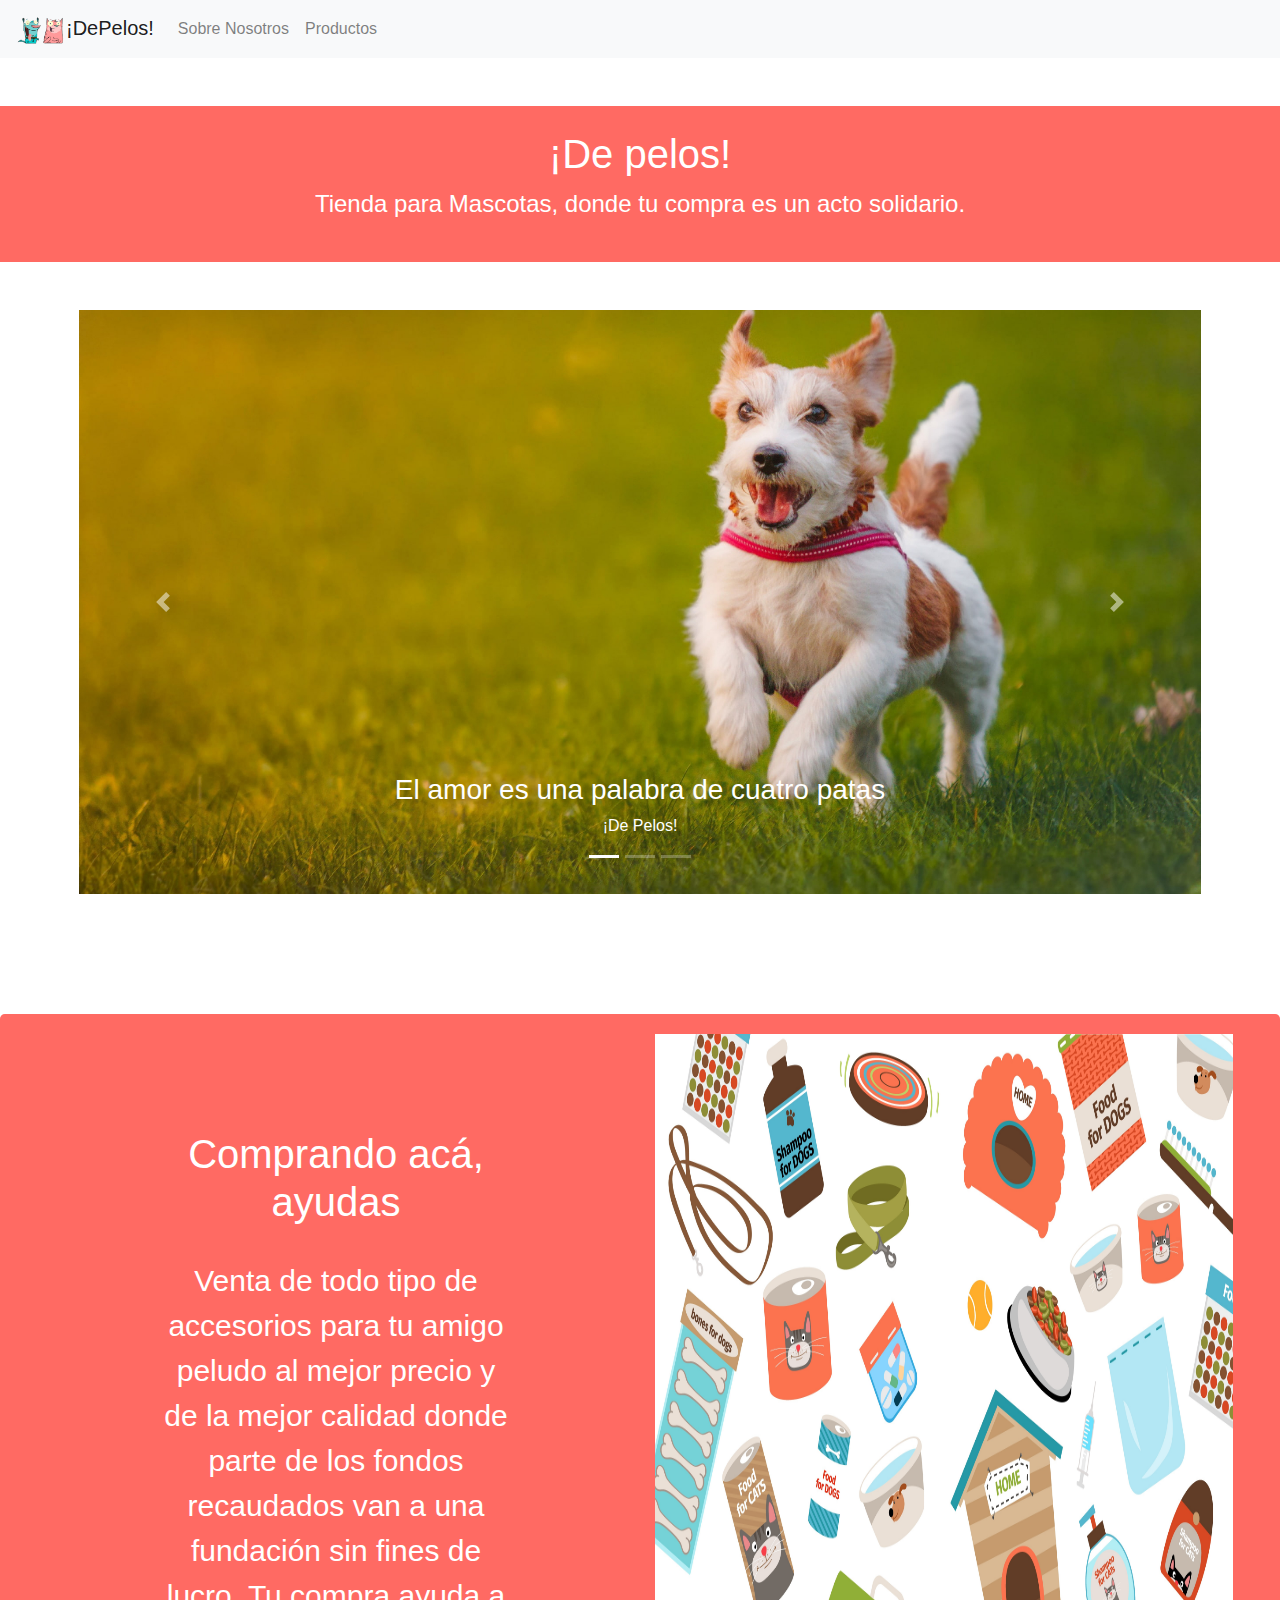
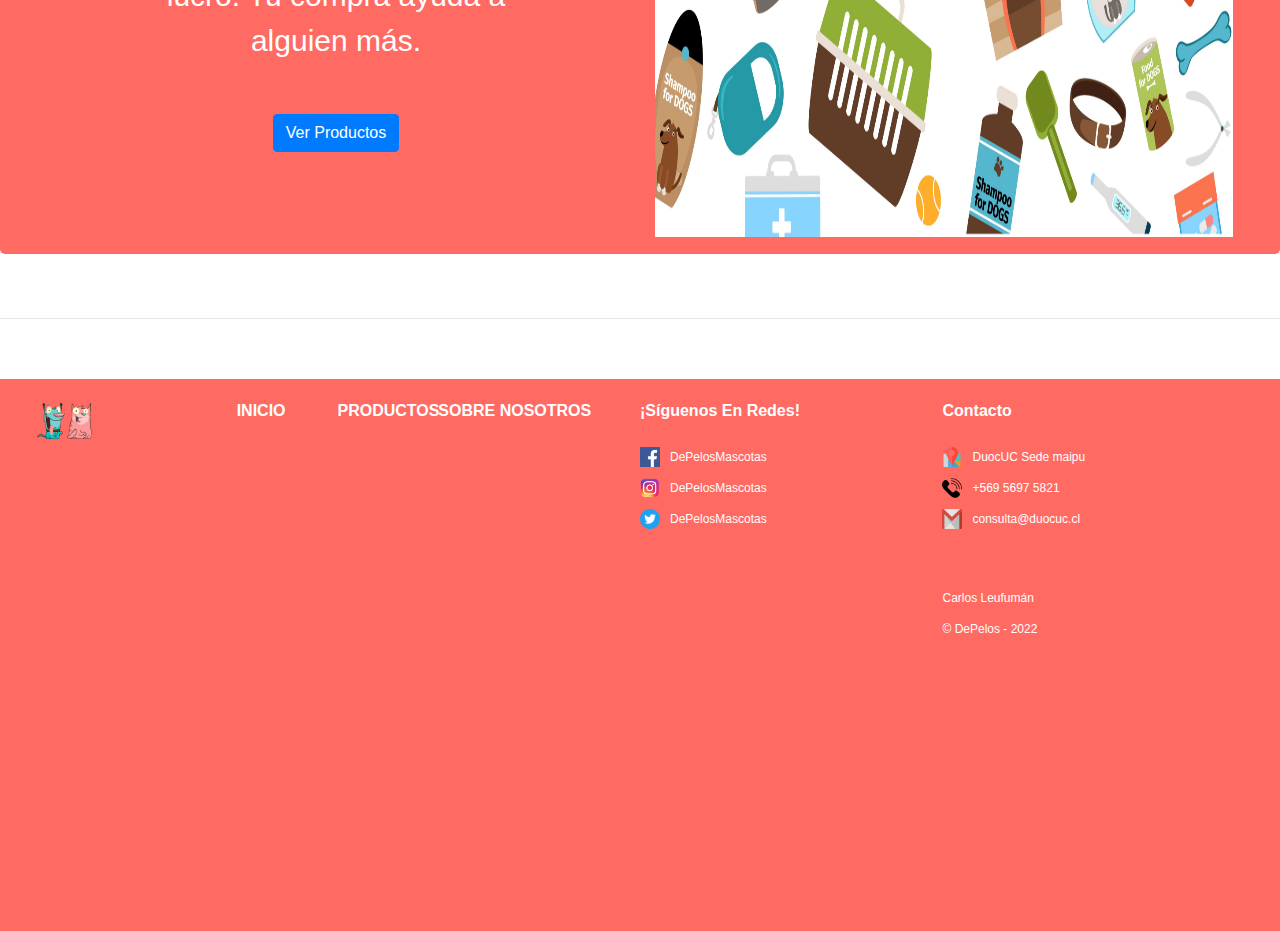
<file: index.html>
<!DOCTYPE html>
<html lang="es">
<head>
    <meta charset="UTF-8">
    <meta http-equiv="X-UA-Compatible" content="IE=edge">
    <meta name="viewport" content="width=device-width, initial-scale=1.0">
    <link href="css/bootstrap.min.css" type="text/css" rel="stylesheet"> 
    <link href="css/estilos.css" type="text/css" rel="stylesheet"> 
    <link rel="stylesheet" href="https://maxcdn.bootstrapcdn.com/bootstrap/4.0.0/css/bootstrap.min.css" integrity="sha384-Gn5384xqQ1aoWXA+058RXPxPg6fy4IWvTNh0E263XmFcJlSAwiGgFAW/dAiS6JXm" crossorigin="anonymous">
    <link rel="icon" href="img/logoezz.png" />
    <title>DePelosAyuda</title>

</head>
<body>
    <!--Menu de navegacion-->
    <nav class="navbar navbar-expand-sm navbar-light bg-light">
        <button class="navbar-toggler" type="button" data-toggle="collapse" data-target="#opciones">
          <span class="navbar-toggler-icon"></span>
        </button>
        
        <!-- logo -->
        <a class="navbar-brand" href="#">
          <img src="img/logoezz.png" width="50" height="30" alt="logoBookStop">¡DePelos!
        </a>
        
        <!-- enlaces -->
        <div class="collapse navbar-collapse" id="opciones">   
          <ul class="navbar-nav">
            <li class="nav-item">
              <a class="nav-link" href="somos.html">Sobre Nosotros</a>
            </li>
            <li class="nav-item">
              <a class="nav-link" href="galeria.html">Productos</a>
            </li>

          </ul>
        </div>
      </nav>

      <!--Titulo-->
    <br>
    <br>
    <div class="container-fluid fondo color ">
      <br><h1>¡De pelos!</h1>
      <p class="pt">Tienda para Mascotas, donde tu compra es un acto solidario. </p><br>
    </div>
    <br>
    <br>


    <!--Carrusel-->
    <div class="div">
    <div class="container-fluid">
    
      <div id="carousel1" class="carousel slide" data-ride="carousel">
        <ol class="carousel-indicators">
          <li data-target="#carousel1" data-slide-to="0" class="active"></li>
          <li data-target="#carousel1" data-slide-to="1"></li>
          <li data-target="#carousel1" data-slide-to="2"></li>
        </ol>
        <!-- diapositivas -->
        <div class="carousel-inner ">
          
          <div class="carousel-item active">
            <a href="#"><img class="d-block w-100" src="img/perroez.jpg" alt=""> </a>
              <div class="carousel-caption">
                <h3>El amor es una palabra de cuatro patas</h3>
                <p>¡De Pelos!</p>
              </div>
          </div>
          <div class="carousel-item">
              <img class="d-block w-100" src="img/gatoez.jpg" alt="">
              <div class="carousel-caption">
                <h3>Mi corazon esta lleno de huellas</h3>
                <p>¡De Pelos!</p>
              </div>
          </div>
          <div class="carousel-item">
              <img class="d-block w-100" src="img/perroygatoez.jpg" alt="">
              <div class="carousel-caption">
               <h3 class="h3">Hasta que no hayas amado a un Peludo, una parte de tu alma permanecerá dormida</h3>
                <p class="h3">¡De Pelos!</p>
              </div>
          </div>
        </div>
        <!-- botones de desplazamiento a izquierda y derecha -->      
        <a class="carousel-control-prev" href="#carousel1" data-slide="prev">
          <span class="carousel-control-prev-icon" aria-hidden="true"></span>
          <span class="sr-only">Previous</span>
        </a>
        <a class="carousel-control-next" href="#carousel1" data-slide="next">
          <span class="carousel-control-next-icon" aria-hidden="true"></span>
          <span class="sr-only">Next</span>
        </a>
      </div>
  </div>
</div>

  <br><br><br><br><br>

<!--Caja de imagen mas texto ordenado-->
<div class="row jumbotron" id="Cajaindex">
  <div class="col-lg-6">
    <div class="div2">
      <br><br><br><br>
      <h1>Comprando acá, ayudas </h1>
      <br>
      <p class="pindex">
        Venta de todo tipo de accesorios para tu amigo peludo al mejor precio y de la mejor calidad donde parte de los fondos recaudados van a una fundación sin fines de lucro. 
        Tu compra ayuda a alguien más.
        <br><br>
        <a href="galeria.html" class="btn btn-primary">Ver Productos</a>
        <br><br>
      </div>
    </div>
    
<div class="col-lg-6">
  <img src="img/accez.jpg" class="imgacc">
</div>
</div>
</div>
<br><br><hr><br>

  <!--FOOTER-->
  <footer>
    <div class="row col-12">
        <div class="col-lg-2">
            <img src="img/logoezz.png" alt="logoDePelos" width="60px">
        </div>
        <div class="col-lg-1">
            <a href="index.html" id="linkFooter"><strong>INICIO</strong></a>
        </div>
        <div class="col-lg-1">
          <a href="galeria.html" id="linkFooter"><strong>PRODUCTOS</strong></a> <br>
        </div>

        <div class="col-lg-2">
            <a href="somos.html" id="linkFooter"><strong>SOBRE NOSOTROS</strong></a>
            <br>
            <br>
        </div>

        <div class="col-lg-3">

            <strong>¡Síguenos En Redes!</strong>
            <br><br>
            <div class="row">
                <img src="img/logofacebookez.png" alt="" width="20px" height="20px"
                    style="margin-right: 10px; margin-left: 15px;">
                <p>DePelosMascotas</p>
            </div>
            <div class="row">
                <img src="img/instalogoez.png" alt="" width="20px" height="20px"
                    style="margin-right: 10px; margin-left: 15px;">
                <p>DePelosMascotas</p>
            </div>
            <div class="row">
                <img src="img/twitterlogoez.png" alt="" width="20px" height="20px"
                    style="margin-right: 10px; margin-left: 15px;">
                <p>DePelosMascotas</p>
            </div>

        </div>


        <div class="col-lg-2">
        
            <strong>Contacto</strong>
            <br><br>
            <div class="row">
                <img src="img/ubicacion.png" alt="" width="20px" height="20px"
                    style="margin-right: 10px; margin-left: 15px;">
                <p>DuocUC Sede maipu</p>
            </div>
            <div class="row">
                <img src="img/phonez.png" alt="" width="20px" height="20px"
                    style="margin-right: 10px; margin-left: 15px;">
                <p>+569 5697 5821</p>
            </div>
            <div class="row">
                <img src="img/gmail.png" alt="" width="20px" height="20px"
                    style="margin-right: 10px; margin-left: 15px;">
                <p>consulta@duocuc.cl</p>
            </div>
            <br><br>
            <p>Carlos Leufumán</p>
            <p>&copy; DePelos - 2022</p>
        </div>
    </div>
</footer>



<script src="https://code.jquery.com/jquery-3.2.1.slim.min.js" integrity="sha384-KJ3o2DKtIkvYIK3UENzmM7KCkRr/rE9/Qpg6aAZGJwFDMVNA/GpGFF93hXpG5KkN" crossorigin="anonymous"></script>
<script src="https://cdnjs.cloudflare.com/ajax/libs/popper.js/1.12.9/umd/popper.min.js" integrity="sha384-ApNbgh9B+Y1QKtv3Rn7W3mgPxhU9K/ScQsAP7hUibX39j7fakFPskvXusvfa0b4Q" crossorigin="anonymous"></script>
<script src="https://maxcdn.bootstrapcdn.com/bootstrap/4.0.0/js/bootstrap.min.js" integrity="sha384-JZR6Spejh4U02d8jOt6vLEHfe/JQGiRRSQQxSfFWpi1MquVdAyjUar5+76PVCmYl" crossorigin="anonymous"></script>  

</body>
</html>
</file>
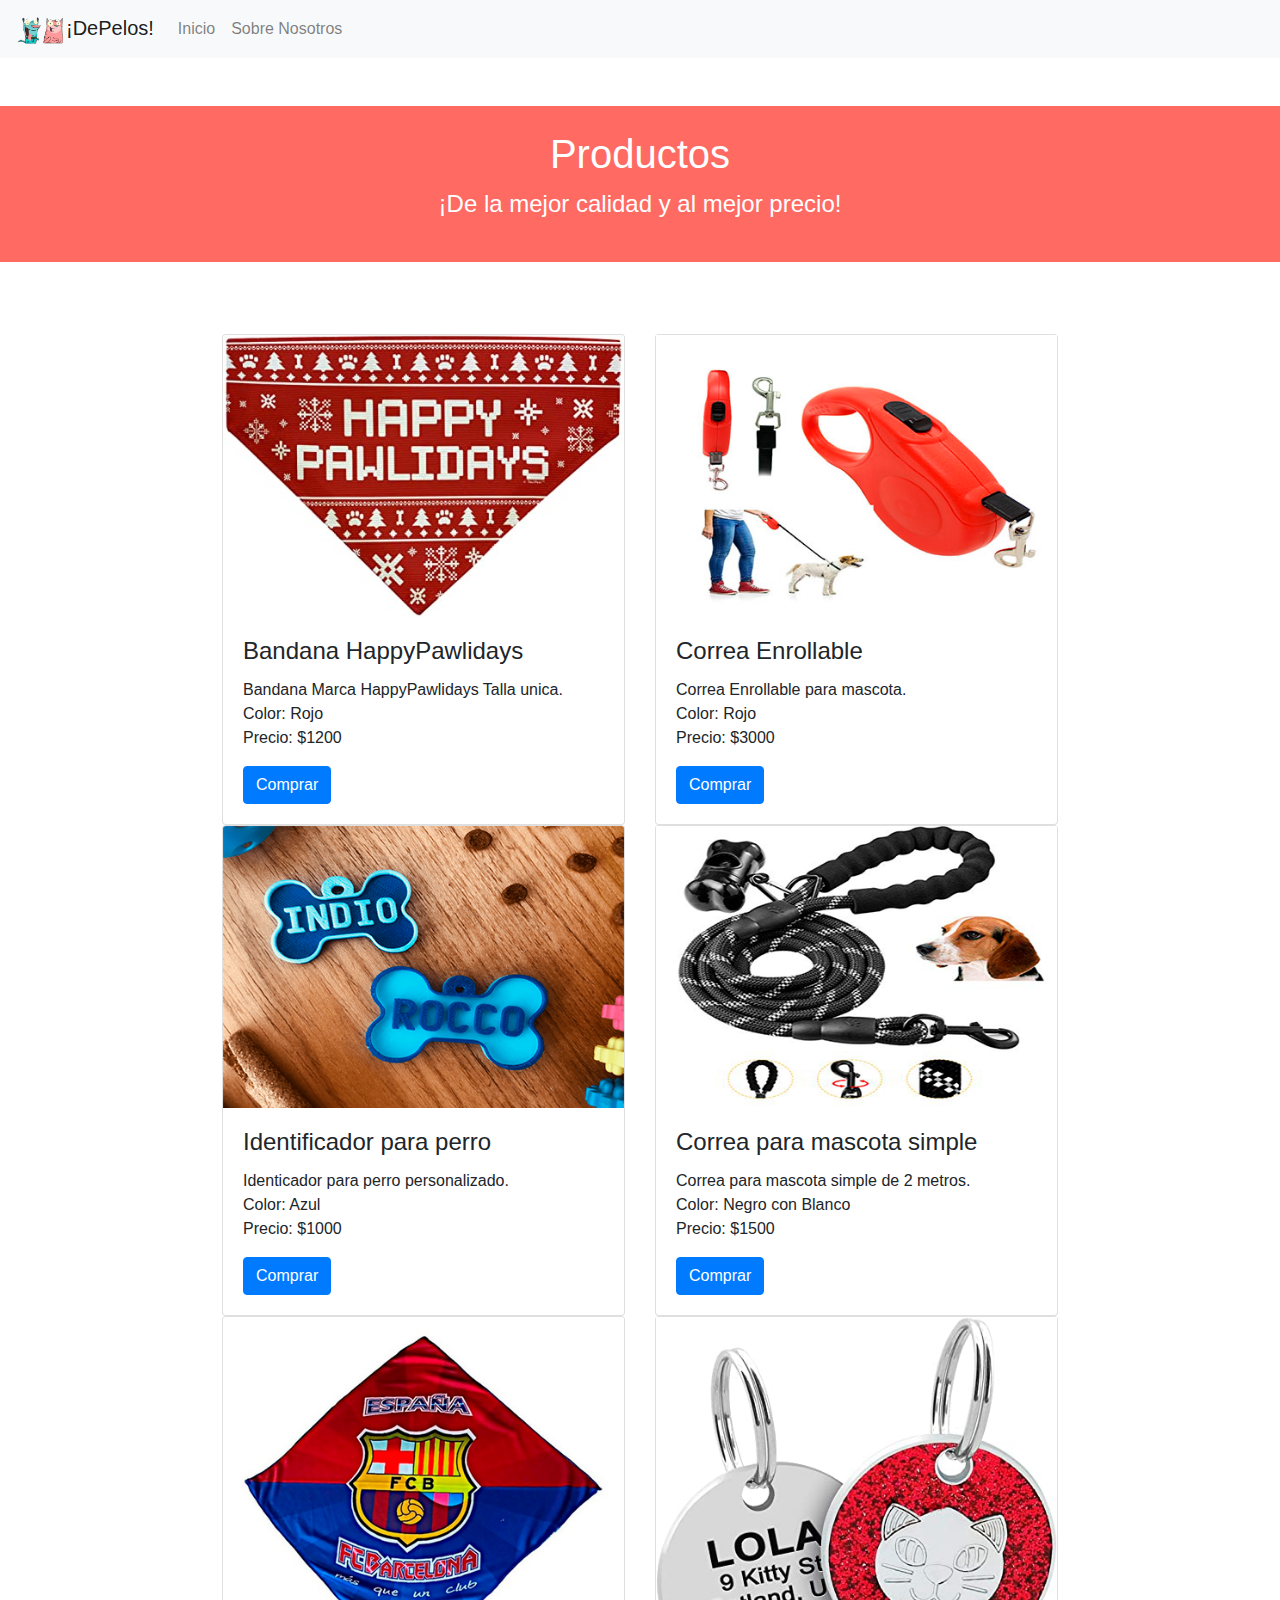
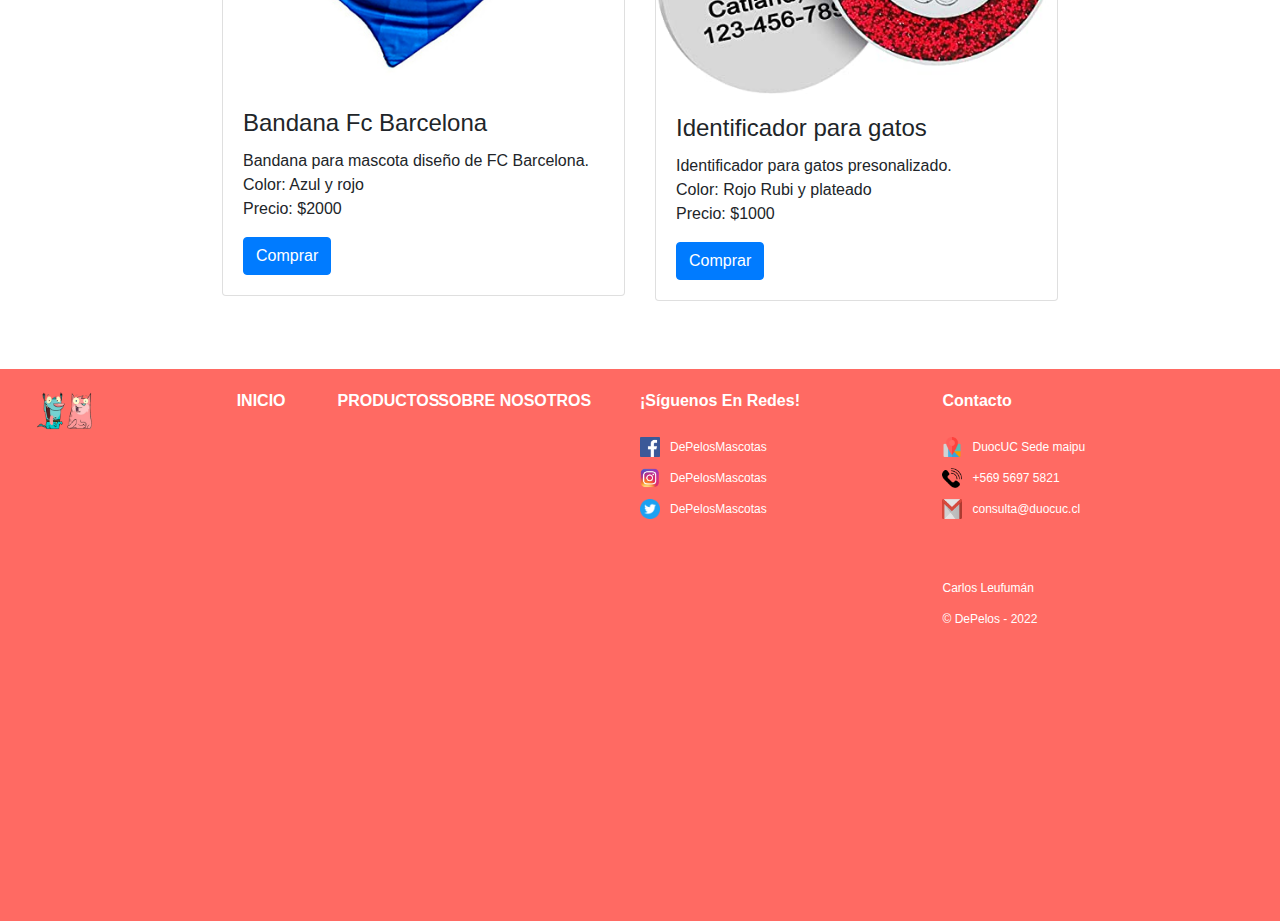
<file: galeria.html>
<!DOCTYPE html>
<html lang="es">
<head>
    <meta charset="UTF-8">
    <meta http-equiv="X-UA-Compatible" content="IE=edge">
    <meta name="viewport" content="width=device-width, initial-scale=1.0">
    <link href="css/bootstrap.min.css" type="text/css" rel="stylesheet"> 
    <link href="css/estilos.css" type="text/css" rel="stylesheet"> 
    <link rel="stylesheet" href="https://maxcdn.bootstrapcdn.com/bootstrap/4.0.0/css/bootstrap.min.css" integrity="sha384-Gn5384xqQ1aoWXA+058RXPxPg6fy4IWvTNh0E263XmFcJlSAwiGgFAW/dAiS6JXm" crossorigin="anonymous">
    <link rel="icon" href="img/logoezz.png" />
    <title>Productos</title>
</head>
<body>
        <!--Menu de navegacion-->
        <nav class="navbar navbar-expand-sm navbar-light bg-light">
            <button class="navbar-toggler" type="button" data-toggle="collapse" data-target="#opciones">
              <span class="navbar-toggler-icon"></span>
            </button>
            
            <!-- logo -->
            <a class="navbar-brand" href="#">
              <img src="img/logoezz.png" width="50" height="30" alt="logoBookStop">¡DePelos!
            </a>
            
            <!-- enlaces -->
            <div class="collapse navbar-collapse" id="opciones">   
              <ul class="navbar-nav">
                <li class="nav-item">
                    <a class="nav-link" href="index.html">Inicio</a>
                  </li>
                <li class="nav-item">
                  <a class="nav-link" href="somos.html">Sobre Nosotros</a>
                </li>    
              </ul>
            </div>
          </nav>
    
        <br>
        <br>
          <div class="container-fluid fondo color ">
           <br><h1>Productos</h1>
           <p class="pt">¡De la mejor calidad y al mejor precio!</p><br>
          </div>
          <br><br><br>

          <div class="divcajas"> 
          <!--Tarjetas con productos-->
            <div class="container-fluid">   
              <div class="row mx-auto">       
                <div class="col-md">        
                    <div class="card">
                      <img class="card-img-top" src="img/bandanahp.jpg" >            
                      <div class="card-body">
                        <h4 class="card-title">Bandana HappyPawlidays</h4>
                        <p class="card-text">Bandana Marca HappyPawlidays Talla unica.<br>Color: Rojo <br>Precio: $1200 </p>
                        <a href="https://www.amazon.com/-/es/Regalos-Navidad-tem%C3%A1tica-pawlidays-peque%C3%B1o/dp/B077K7Z6GJ" class="btn btn-primary">Comprar</a>
                      </div>
                    </div>          
                </div>
          
                <div class="col-md">        
                    <div class="card">
                        <img class="card-img-bottom" src="img/correaautoez.jpg" > 
                      <div class="card-body">
                        <h4 class="card-title">Correa Enrollable</h4>
                        <p class="card-text">Correa Enrollable para mascota.<br>Color: Rojo<br>Precio: $3000 </p>
                        <a href="https://simple.ripley.com.pe/correa-para-perros-y-gatos-retractil-5-metros-rojo-pmp00001421897?color_80=rojo&s=o" class="btn btn-primary">Comprar</a>
                      </div>
                   
                    </div>          
                </div>
          
                <!--Segunda fila-->
                <br><br>
                <hr>
          
                <div class="row mx-auto">       
                  <div class="col-md">        
                      <div class="card">
                        <img class="card-img-top" src="img/identificadoez.png">            
                        <div class="card-body">
                          <h4 class="card-title">Identificador para perro</h4>
                          <p class="card-text">Identicador para perro personalizado.<br>Color: Azul<br>Precio: $1000 </p>
                          <a href="https://www.pepapets.com/productos/identificadores-taggy/" class="btn btn-primary">Comprar</a>
                        </div>
                      </div>          
                  </div><br>
            
                  <div class="col-md">        
                      <div class="card">
                        <img class="card-img-bottom" src="img/correamascoez.png"> 
                        <div class="card-body">
                          <h4 class="card-title">Correa para mascota simple</h4>
                          <p class="card-text">Correa para mascota simple de 2 metros.<br>Color: Negro con Blanco<br>Precio: $1500 </p>
                          <a href="https://www.sincable.mx/correas-para-perros/" class="btn btn-primary">Comprar</a>
                        </div>                       
                      </div>          
                  </div>
          
            <!--Tercera fila-->
            <div class="row mx-auto">       
              <div class="col-md">        
                  <div class="card">
                    <img class="card-img-top" src="img/bandanafcbarcaez.png">            
                    <div class="card-body">
                      <h4 class="card-title">Bandana Fc Barcelona</h4>
                      <p class="card-text">Bandana para mascota diseño de FC Barcelona.<br>Color: Azul y rojo<br>Precio: $2000 </p>
                      <a href="https://articulo.mercadolibre.com.co/MCO-584776213-panoleta-bandana-futbol-barcelona-real-madrid-seda-equipos-_JM" class="btn btn-primary">Comprar</a>
                    </div>
                  </div>          
              </div>
        
              <div class="col-md">        
                  <div class="card">
                      <img class="card-img-bottom" src="img/identificadorgato.jpg"> 
                    <div class="card-body">
                      <h4 class="card-title">Identificador para gatos</h4>
                      <p class="card-text">Identificador para gatos presonalizado.<br>Color: Rojo Rubi y plateado<br>Precio: $1000 </p>
                      <a href="https://es.aliexpress.com/item/32887469154.html" class="btn btn-primary">Comprar</a>
                    </div>
                 
                  </div>          
              </div>  
              </div>
            </div>
          </div>
        </div>
      </div><br><br>
 
  <!--FOOTER-->
  <footer>
    <div class="row col-12">
        <div class="col-lg-2">
            <img src="img/logoezz.png" alt="logoDePelos" width="60px">
        </div>
        <div class="col-lg-1">
            <a href="index.html" id="linkFooter"><strong>INICIO</strong></a>
        </div>
        <div class="col-lg-1">
          <a href="galeria.html" id="linkFooter"><strong>PRODUCTOS</strong></a> <br>
        </div>

        <div class="col-lg-2">
            <a href="somos.html" id="linkFooter"><strong>SOBRE NOSOTROS</strong></a>
            <br>
            <br>
        </div>




        <div class="col-lg-3">

            <strong>¡Síguenos En Redes!</strong>
            <br><br>
            <div class="row">
                <img src="img/logofacebookez.png" alt="" width="20px" height="20px"
                    style="margin-right: 10px; margin-left: 15px;">
                <p>DePelosMascotas</p>
            </div>
            <div class="row">
                <img src="img/instalogoez.png" alt="" width="20px" height="20px"
                    style="margin-right: 10px; margin-left: 15px;">
                <p>DePelosMascotas</p>
            </div>
            <div class="row">
                <img src="img/twitterlogoez.png" alt="" width="20px" height="20px"
                    style="margin-right: 10px; margin-left: 15px;">
                <p>DePelosMascotas</p>
            </div>

        </div>


        <div class="col-lg-2">
        
            <strong>Contacto</strong>
            <br><br>
            <div class="row">
                <img src="img/ubicacion.png" alt="" width="20px" height="20px"
                    style="margin-right: 10px; margin-left: 15px;">
                <p>DuocUC Sede maipu</p>
            </div>
            <div class="row">
                <img src="img/phonez.png" alt="" width="20px" height="20px"
                    style="margin-right: 10px; margin-left: 15px;">
                <p>+569 5697 5821</p>
            </div>
            <div class="row">
                <img src="img/gmail.png" alt="" width="20px" height="20px"
                    style="margin-right: 10px; margin-left: 15px;">
                <p>consulta@duocuc.cl</p>
            </div>
            <br><br>
            <p>Carlos Leufumán</p>
            <p>&copy; DePelos - 2022</p>
        </div>
    </div>
</footer>







<script src="https://code.jquery.com/jquery-3.2.1.slim.min.js" integrity="sha384-KJ3o2DKtIkvYIK3UENzmM7KCkRr/rE9/Qpg6aAZGJwFDMVNA/GpGFF93hXpG5KkN" crossorigin="anonymous"></script>
<script src="https://cdnjs.cloudflare.com/ajax/libs/popper.js/1.12.9/umd/popper.min.js" integrity="sha384-ApNbgh9B+Y1QKtv3Rn7W3mgPxhU9K/ScQsAP7hUibX39j7fakFPskvXusvfa0b4Q" crossorigin="anonymous"></script>
<script src="https://maxcdn.bootstrapcdn.com/bootstrap/4.0.0/js/bootstrap.min.js" integrity="sha384-JZR6Spejh4U02d8jOt6vLEHfe/JQGiRRSQQxSfFWpi1MquVdAyjUar5+76PVCmYl" crossorigin="anonymous"></script>  


</body>
</html>
</file>
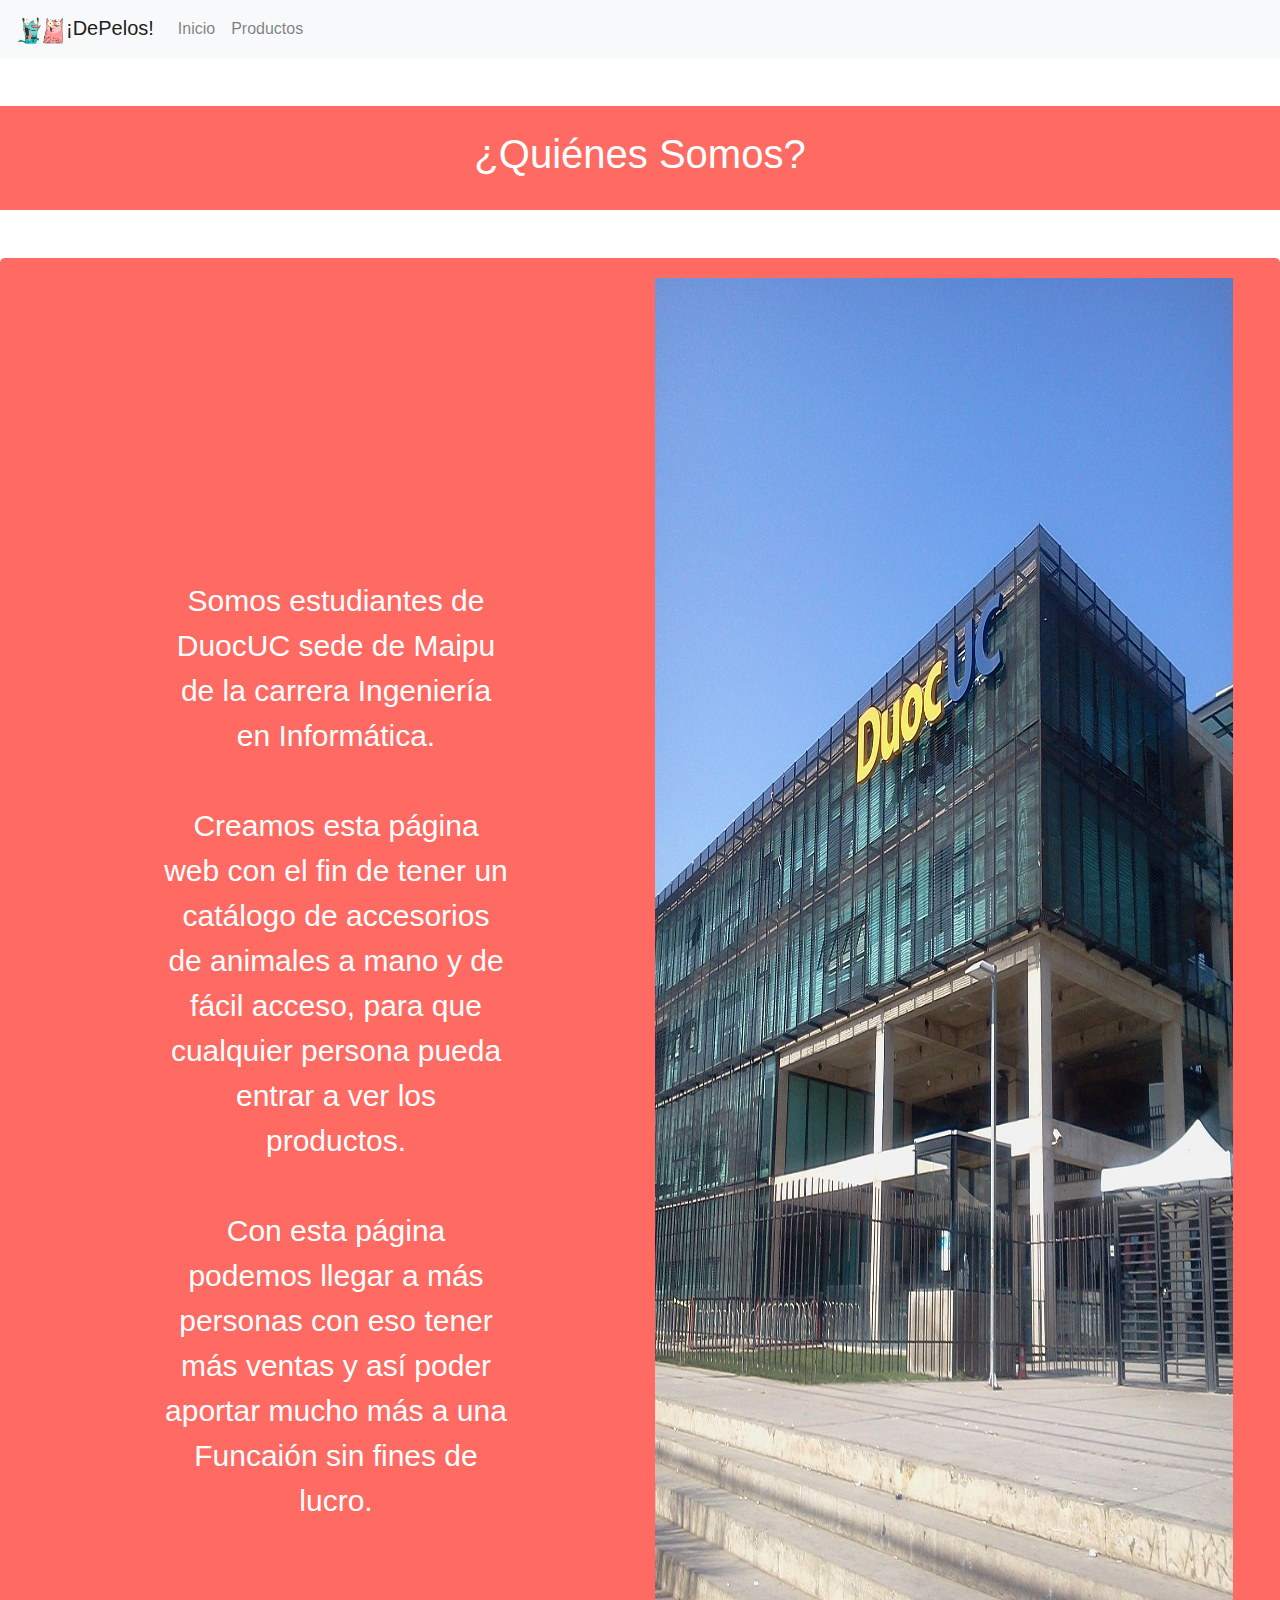
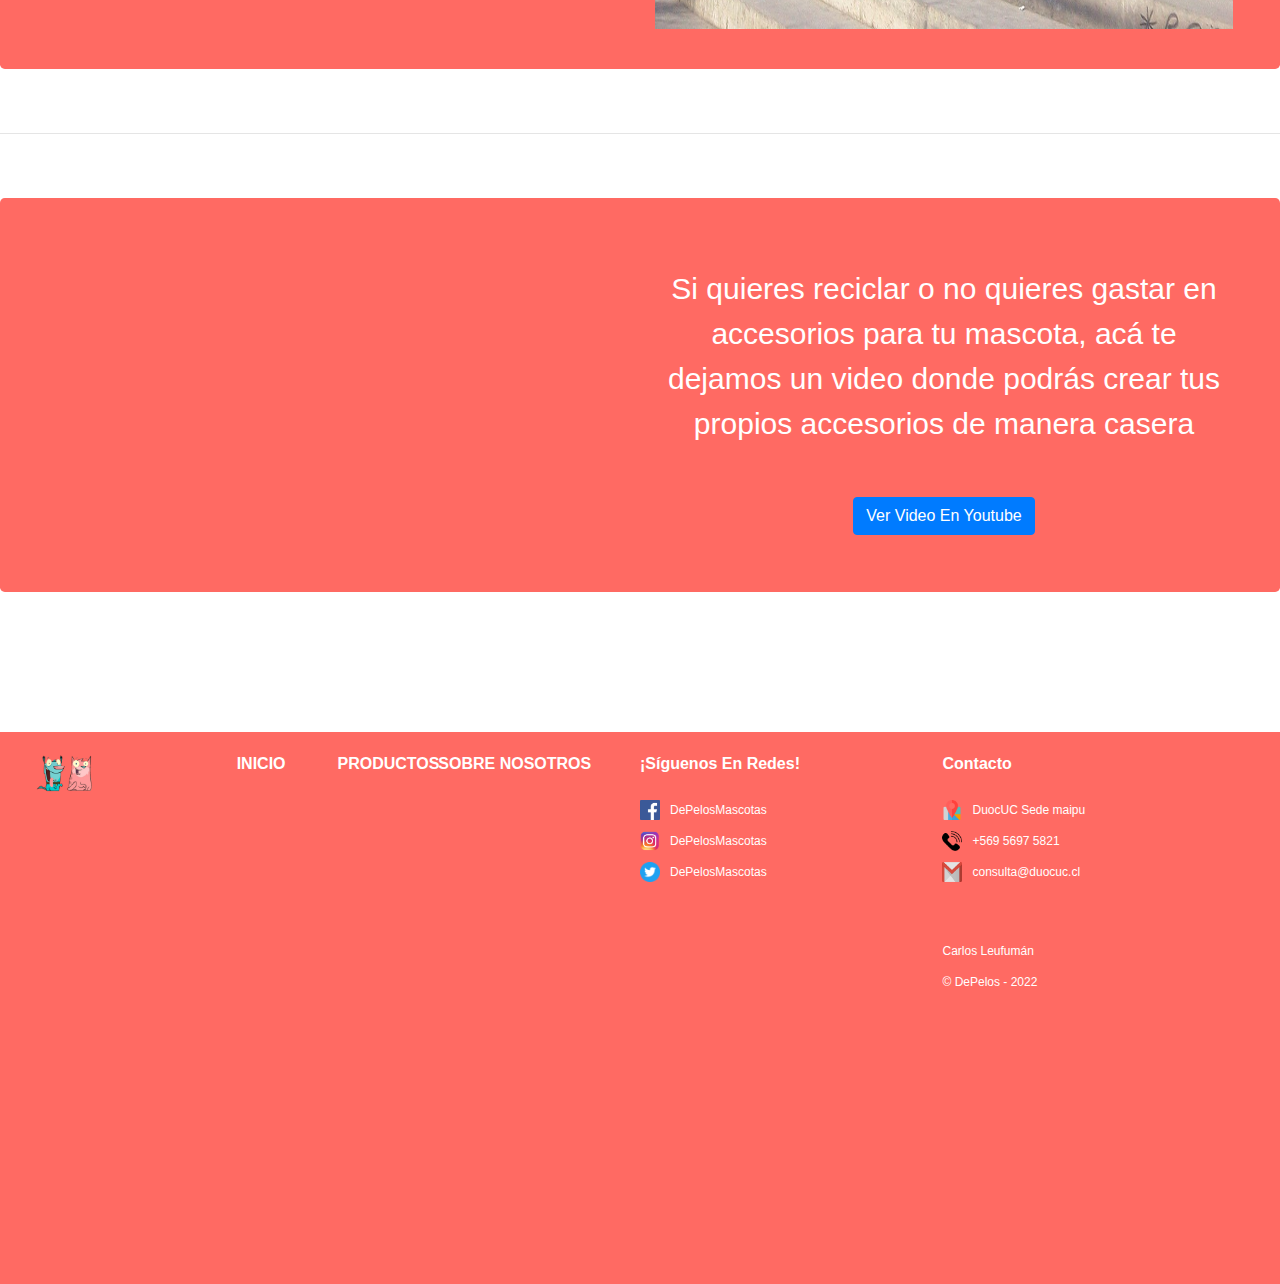
<file: somos.html>
<!DOCTYPE html>
<html lang="es">
<head>
    <meta charset="UTF-8">
    <meta http-equiv="X-UA-Compatible" content="IE=edge">
    <meta name="viewport" content="width=device-width, initial-scale=1.0">
    <link href="css/bootstrap.min.css" type="text/css" rel="stylesheet"> 
    <link href="css/estilos.css" type="text/css" rel="stylesheet"> 
    <link rel="stylesheet" href="https://maxcdn.bootstrapcdn.com/bootstrap/4.0.0/css/bootstrap.min.css" integrity="sha384-Gn5384xqQ1aoWXA+058RXPxPg6fy4IWvTNh0E263XmFcJlSAwiGgFAW/dAiS6JXm" crossorigin="anonymous">
    <link rel="icon" href="img/logoezz.png" />
    <title>¿QuienEsDePelos?</title>
</head>
<body>
        <!--Menu de navegacion-->
        <nav class="navbar navbar-expand-sm navbar-light bg-light">
            <button class="navbar-toggler" type="button" data-toggle="collapse" data-target="#opciones">
              <span class="navbar-toggler-icon"></span>
            </button>
            
            <!-- logo -->
            <a class="navbar-brand" href="#">
              <img src="img/logoezz.png" width="50" height="30" alt="logoBookStop">¡DePelos!
            </a>
            
            <!-- enlaces -->
            <div class="collapse navbar-collapse" id="opciones">   
              <ul class="navbar-nav">
                <li class="nav-item">
                    <a class="nav-link" href="index.html">Inicio</a>
                  </li>
                <li class="nav-item">
                  <a class="nav-link" href="galeria.html">Productos</a>
                </li>
    
              </ul>
            </div>
          </nav>
    
        <br>
        <br>
          <div class="container-fluid fondo color ">
           <br><h1>¿Quiénes Somos?</h1><br>
         </div>
         <br><br>

<!--Caja de index-->
<div class="row jumbotron" id="Cajaindex">
  <div class="col-lg-6">
    <div class="div2">
      <br><br><br><br><br>
      <p class="pindex">
        <br><br><br><br>
        Somos estudiantes de DuocUC sede de Maipu de la carrera Ingeniería en Informática.<br><br>
        Creamos esta página web con el fin de tener un catálogo de accesorios de animales a mano y de fácil acceso, para que cualquier persona pueda entrar a ver los productos.<br><br>
        Con esta página podemos llegar a más personas con eso tener más ventas y así poder aportar mucho más a una Funcaión sin fines de lucro.<br><br><br>
      </div>
    </div>
    
<div class="col-lg-6">
  <img src="img/duoc.jpg" class="imgduoc">
</div>
</div>
</div>
<br><br><hr><br><br>

<!--Enlace al video -->

<div class="row jumbotron" id="Cajaindex">
<div class="col-lg-6" id="videoyt">
  <iframe width="560" height="315" src="https://www.youtube.com/embed/0m52iI7vt5U" title="YouTube video player" frameborder="0" allow="accelerometer; autoplay; clipboard-write; encrypted-media; gyroscope; picture-in-picture" allowfullscreen id="videoyt"></iframe>
</div>
<div class="col-lg-6">
  <br><br>
  <p class="pindex">Si quieres reciclar o no quieres gastar en accesorios para tu mascota, acá te dejamos un video donde podrás crear tus propios accesorios de manera casera<br><br>
    <a href="https://www.youtube.com/watch?v=0m52iI7vt5U&t=2s" class="btn btn-primary">Ver Video En Youtube</a>
  </p>

</div>


</div>
         <br>
         <br>
         <br>
         <br>
         <br>

  <!--FOOTER-->
  <footer>
    <div class="row col-12">
        <div class="col-lg-2">
            <img src="img/logoezz.png" alt="logoDePelos" width="60px">
        </div>
        <div class="col-lg-1">
            <a href="index.html" id="linkFooter"><strong>INICIO</strong></a>
        </div>
        <div class="col-lg-1">
          <a href="galeria.html" id="linkFooter"><strong>PRODUCTOS</strong></a> <br>
        </div>

        <div class="col-lg-2">
            <a href="somos.html" id="linkFooter"><strong>SOBRE NOSOTROS</strong></a>
            <br>
            <br>
        </div>




        <div class="col-lg-3">

            <strong>¡Síguenos En Redes!</strong>
            <br><br>
            <div class="row">
                <img src="img/logofacebookez.png" alt="" width="20px" height="20px"
                    style="margin-right: 10px; margin-left: 15px;">
                <p>DePelosMascotas</p>
            </div>
            <div class="row">
                <img src="img/instalogoez.png" alt="" width="20px" height="20px"
                    style="margin-right: 10px; margin-left: 15px;">
                <p>DePelosMascotas</p>
            </div>
            <div class="row">
                <img src="img/twitterlogoez.png" alt="" width="20px" height="20px"
                    style="margin-right: 10px; margin-left: 15px;">
                <p>DePelosMascotas</p>
            </div>

        </div>


        <div class="col-lg-2">
        
            <strong>Contacto</strong>
            <br><br>
            <div class="row">
                <img src="img/ubicacion.png" alt="" width="20px" height="20px"
                    style="margin-right: 10px; margin-left: 15px;">
                <p>DuocUC Sede maipu</p>
            </div>
            <div class="row">
                <img src="img/phonez.png" alt="" width="20px" height="20px"
                    style="margin-right: 10px; margin-left: 15px;">
                <p>+569 5697 5821</p>
            </div>
            <div class="row">
                <img src="img/gmail.png" alt="" width="20px" height="20px"
                    style="margin-right: 10px; margin-left: 15px;">
                <p>consulta@duocuc.cl</p>
            </div>
            <br><br>
            <p>Carlos Leufumán</p>
            <p>&copy; DePelos - 2022</p>
        </div>
    </div>
</footer>


<script src="https://code.jquery.com/jquery-3.2.1.slim.min.js" integrity="sha384-KJ3o2DKtIkvYIK3UENzmM7KCkRr/rE9/Qpg6aAZGJwFDMVNA/GpGFF93hXpG5KkN" crossorigin="anonymous"></script>
<script src="https://cdnjs.cloudflare.com/ajax/libs/popper.js/1.12.9/umd/popper.min.js" integrity="sha384-ApNbgh9B+Y1QKtv3Rn7W3mgPxhU9K/ScQsAP7hUibX39j7fakFPskvXusvfa0b4Q" crossorigin="anonymous"></script>
<script src="https://maxcdn.bootstrapcdn.com/bootstrap/4.0.0/js/bootstrap.min.js" integrity="sha384-JZR6Spejh4U02d8jOt6vLEHfe/JQGiRRSQQxSfFWpi1MquVdAyjUar5+76PVCmYl" crossorigin="anonymous"></script>  


</body>
</html>
</file>
<file: css/estilos.css>
h1{
    text-align: center;
}

.color{
    color: #FFFFFF;
}

.fondo{
    background-color: #FF6A63;
} 

.pt{
    text-align: center;
    font-size: 150%;
}

footer{
    padding: 20px;
    color: #FFFFFF;
    background-color: #FF6A63;
    height: 280px;
    margin-top: 20px;
  }

footer{
    height: 552px;

    }

.div{
    padding-left: 5%;
    padding-right: 5%;
}

.pindex{
    text-align: center;
    font-size: 30px;
}

.div2{
    padding-left: 20%;
    padding-right: 20%;
}

.imgacc{
    width: 100%;
    height: 103%;
}

#Cajaindex{
    margin-right: 0px;
    margin-left: 0px;
    margin-bottom: 0;
    background-color: #FF6A63;
    padding-top: 20px;
    padding-bottom: 40px;
    color: #FFFFFF;
  }

.imgduoc{
    width: 100%;
    height: 100%;
}

footer div p{
    font-size: 12px;
    color: #FFFFFF;
    padding-top: 5px;
    line-height: 10px;
}

#linkFooter{
    color: #FFFFFF;
    text-decoration: none;
}
#videoyt{
    width: 100%;
}

#imgcorrea{
    width: 60%;
    height: 60%;
}

.divcajas{
    padding-left: 15%;
    padding-right: 15%;
}
</file>
